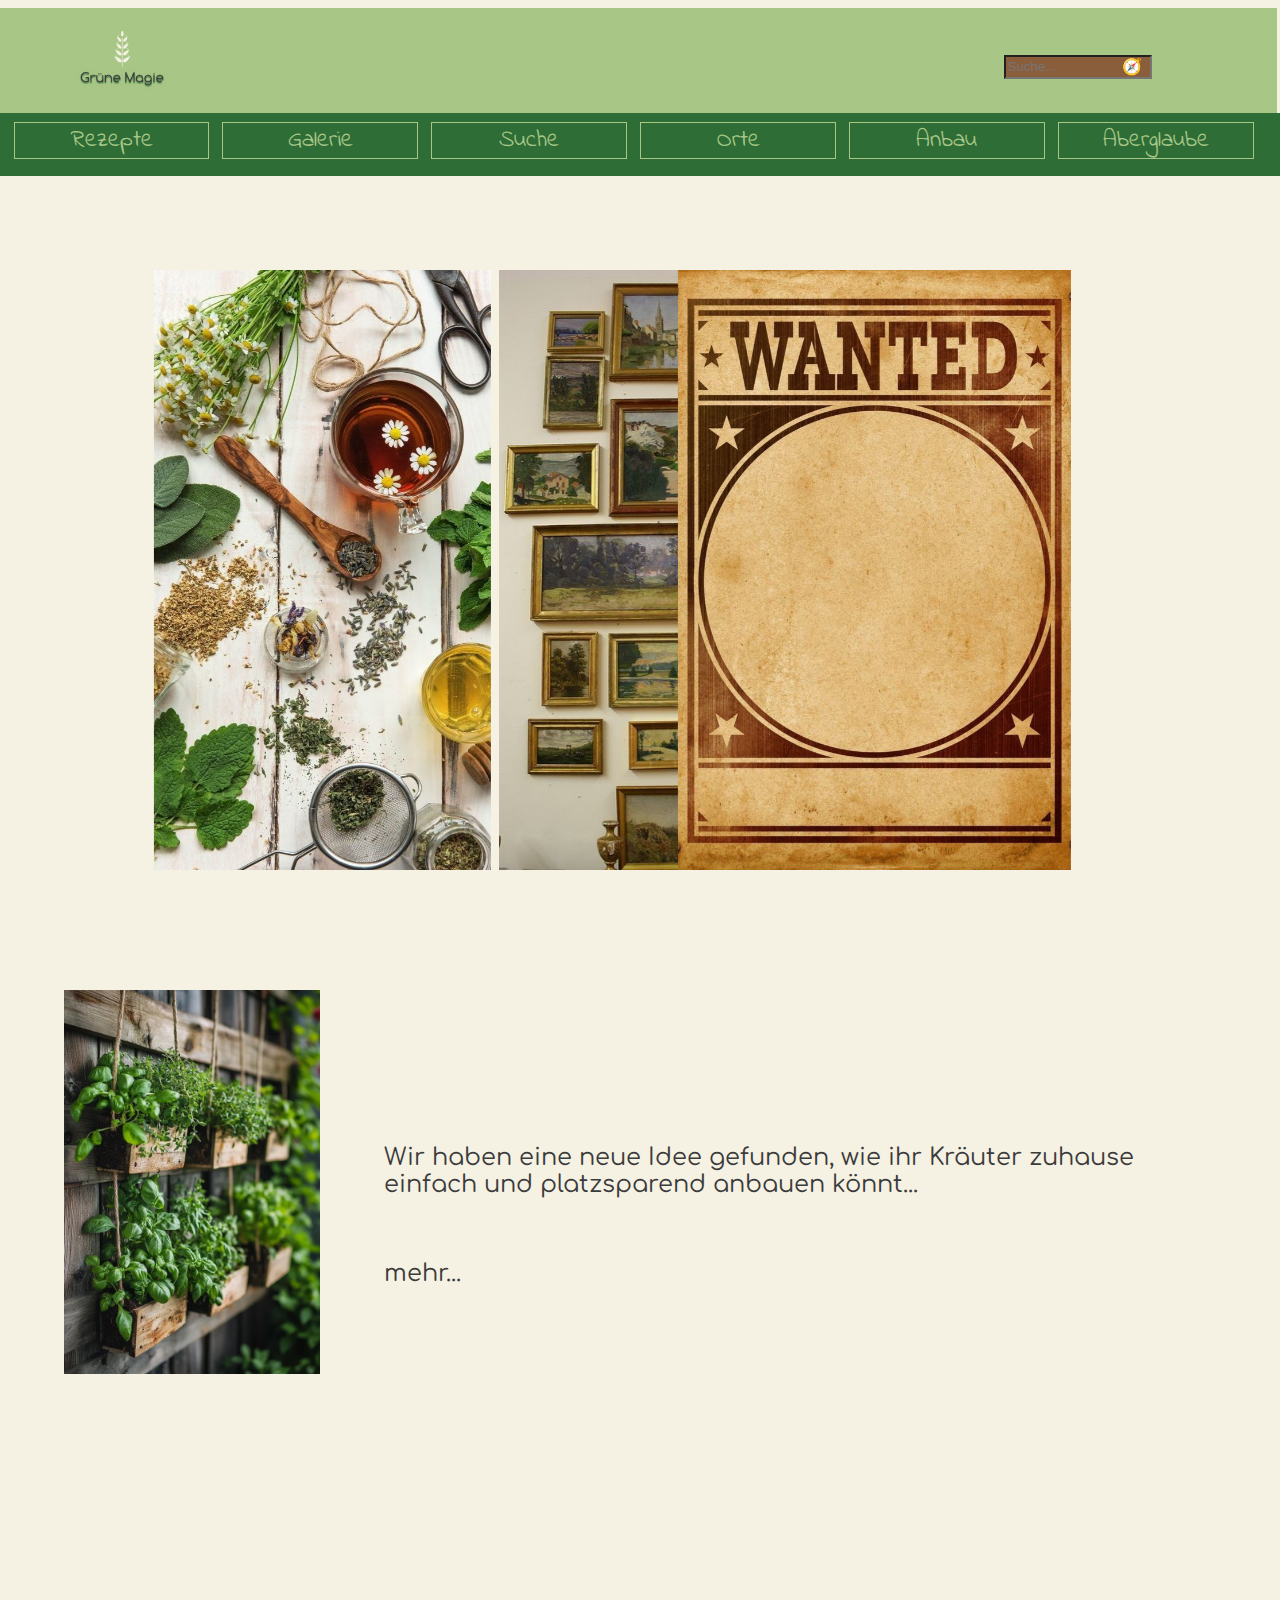
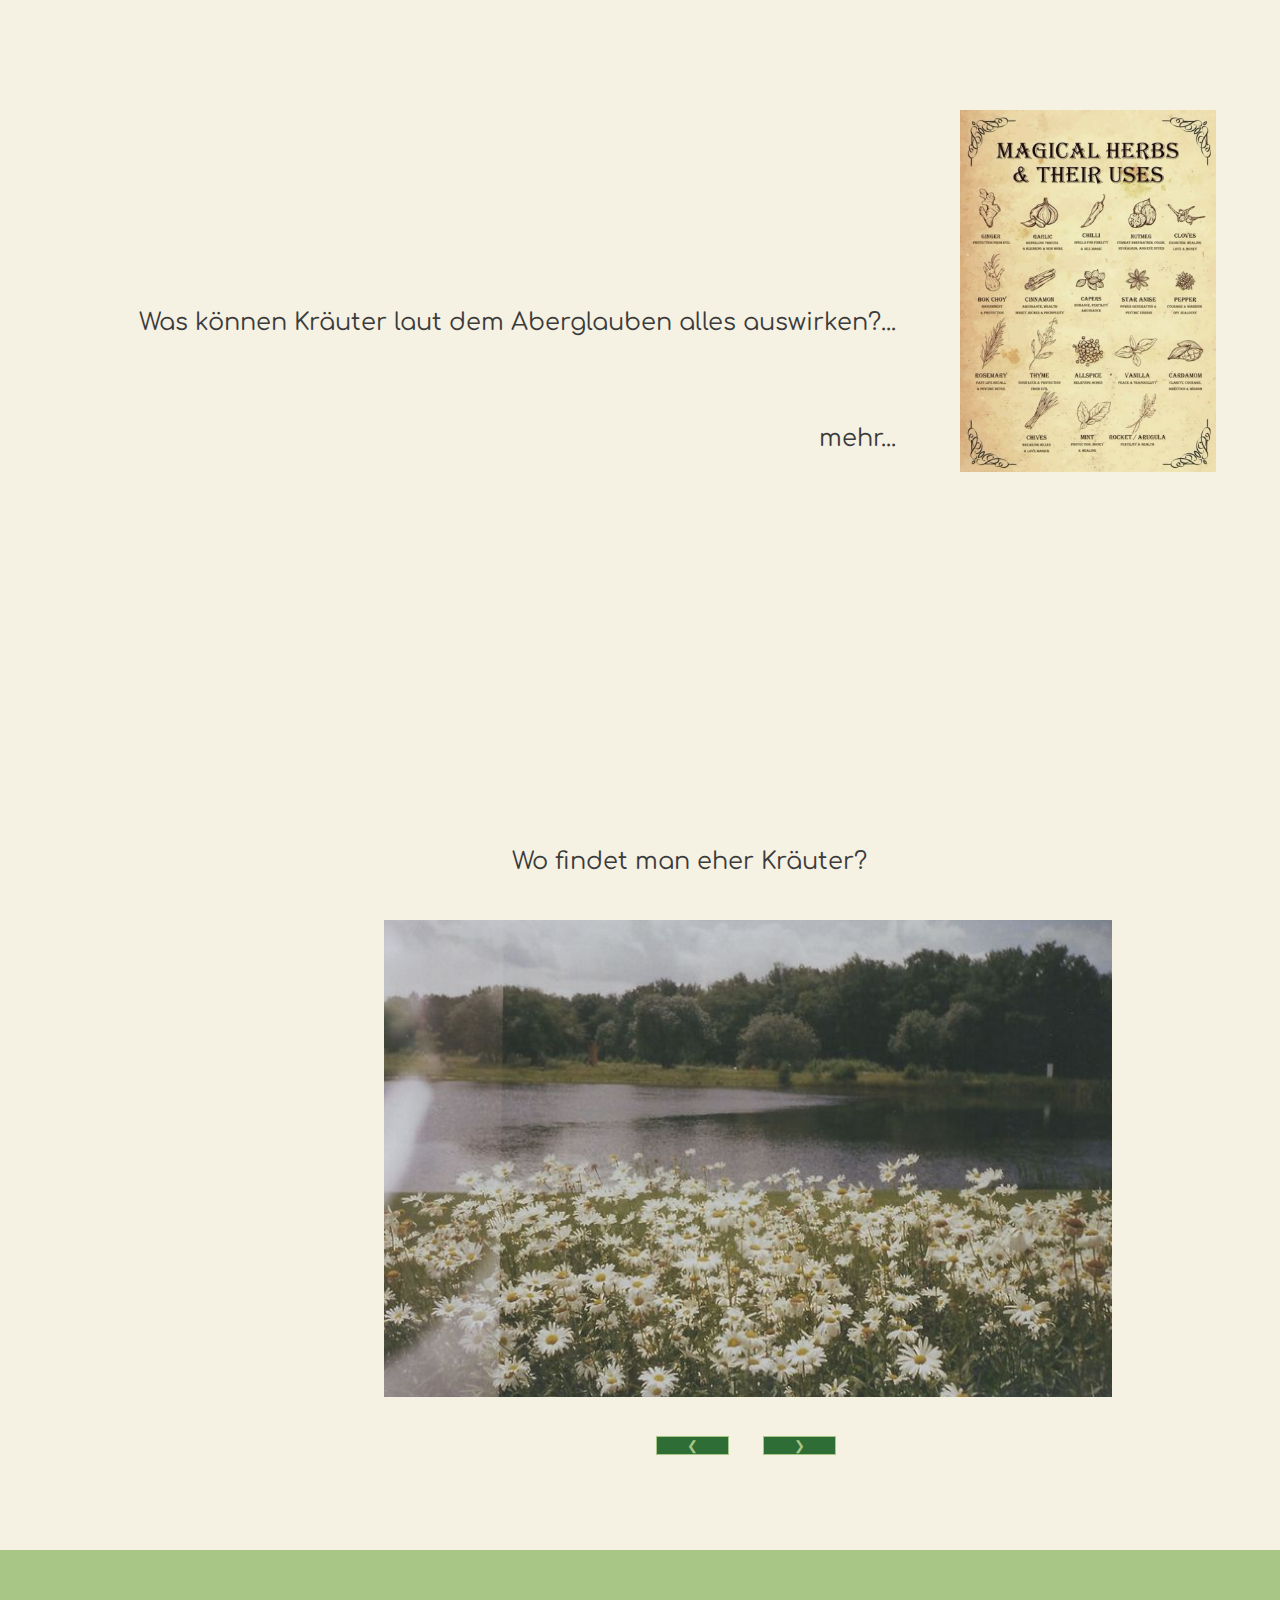
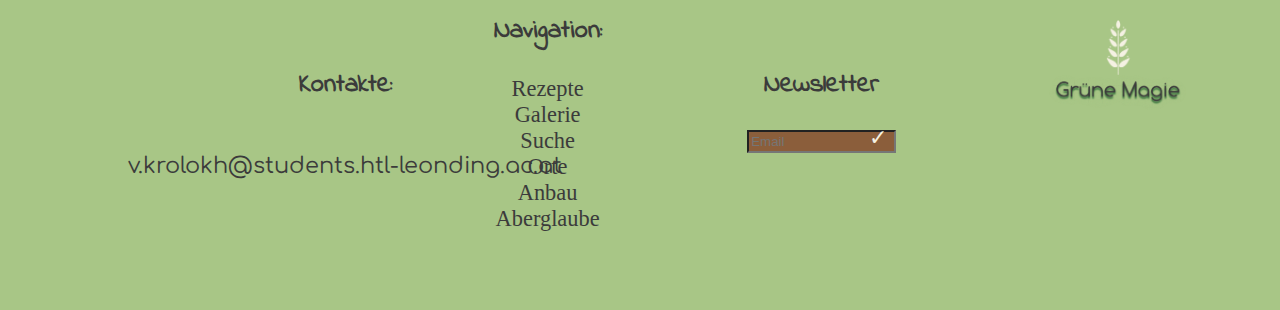
<file: project/index.html>
<!DOCTYPE html>
<html lang="en">
    <head>
        <meta charset="UTF-8">
        <meta name="viewport" content="width=device-width, initial-scale=1.0">
        <title>Grüne Magie</title>
        <link rel="stylesheet" href="style.css">
        <script src="script.js" defer></script>
    </head>
    <body>
        <!--Navigationsleiste, Suchleiste, Logo-->
        <div class="header">
            <a href="index.html"><img src="img/Logo.png" alt="Logo"></a>
            <div id="suchfeld-header">
                <input type="text" name="Suchfeld" id="suchfelder" placeholder="Suche...">
                <div id="clicki-suchie">🧭</div>
            </div>
        </div>
        <div class="nav-container">
            <div class="navigation">
                <a href="Rezepte.html" class="nav-buttons">Rezepte</a>
                <a href="Galerie.html" class="nav-buttons">Galerie</a>
                <a href="Suche.html" class="nav-buttons">Suche</a>
                <a href="Orte.html" class="nav-buttons">Orte</a>
                <a href="Anbau.html" class="nav-buttons">Anbau</a>
                <a href="Aberglaube.html" class="nav-buttons">Aberglaube</a>
            </div>
        </div>

        <!--Inhalt der Startseite-->
        <div>
            <a href="Rezepte.html">
                <div class="miniVorschau miniVorschauRezepte">
                    <div class="miniVorschau-inner">
                        <div class="miniVorschau-front">
                            <img src="img/Rezepte.jpeg" alt="Rezepte" id="RezepteImg">
                        </div>
                        <div class="miniVorschau-back">
                            <p id="RezepteHover">Rezepte →</p>
                        </div>
                    </div>
                </div>
            </a>
            <a href="Galerie.html">
                <div class="miniVorschau miniVorschauGalerie">
                    <div class="miniVorschau-inner">
                        <div class="miniVorschau-front">
                            <img src="img/Galerie.jpeg" alt="Galerie" id="GalerieImg">
                        </div>
                        <div class="miniVorschau-back">
                            <p id="GalerieHover">Galerie →</p>
                        </div>
                    </div>
                </div>
            </a>
            <a href="Suche.html">
                <div class="miniVorschau miniVorschauSuche">
                    <div class="miniVorschau-inner">
                        <div class="miniVorschau-front">
                            <img src="img/Suchen.jpeg" alt="Suche" id="SuchenImg">
                        </div>
                        <div class="miniVorschau-back">
                            <p id="SuchenHover">Suche →</p>
                        </div>
                    </div>
                </div>
            </a>
        </div>


        <div id="AnbauStartseite">
            <img src="img/AnbauIdee.jpeg" alt="Anbau">
            <p>Wir haben eine neue Idee gefunden, wie ihr Kräuter zuhause einfach und platzsparend anbauen könnt...</p>
            <a href="Anbau.html">mehr...</a>
        </div>
        
        <div id="AberglaubeStartseite">
            <img src="img/witchy.jpeg" alt="Aberglaube">
            <p>Was können Kräuter laut dem Aberglauben alles auswirken?...</p>
            <a href="Aberglaube.html">mehr...</a>
        </div>

        <a href="Orte.html" id="OrteStartseite">Wo findet man eher Kräuter?</a>

        <div id="slideshow">
            <div class="slide-content slide-display-container">
                <img class="mySlides" src="img/Slideshow1.jpeg" style="width:99%">
                <img class="mySlides" src="img/Slideshow2.jpg" style="width:115%">
                <img class="mySlides" src="img/Slideshow3.jpg" style="width:98%">
                <img class="mySlides" src="img/Slideshow4.jpg" style="width:110%">

                <div id="buttons-slide">
                    <button class="slide-button slide-black slide-display-left" onclick="plusDivs(-1)">&#10094;</button>
                    <button class="slide-button slide-black slide-display-right" onclick="plusDivs(1)">&#10095;</button>
                </div>
            </div>
        </div>
        

        <!--Kontaktdaten, Navigation, Newsletter-->
        <div class="footer">
            <a href="index.html"><img src="img/Logo.png" alt="Logo"></a>
            <div id="kontakte">
                <h3>Kontakte:</h3>
                <p>v.krolokh@students.htl-leonding.ac.at</p>
            </div>
            <div id="nav-footer">
                <h3>Navigation:</h3>
                <a href="Rezepte.html" class="footer-buttons">Rezepte</a>
                <a href="Galerie.html" class="footer-buttons">Galerie</a>
                <a href="Suche.html" class="footer-buttons">Suche</a>
                <a href="Orte.html" class="footer-buttons">Orte</a>
                <a href="Anbau.html" class="footer-buttons">Anbau</a>
                <a href="Aberglaube.html" class="footer-buttons">Aberglaube</a>
            </div>
            <div id="newsletter-footer">
                <h3>Newsletter</h3>
                <input type="text" name="Email" id="newsletter" placeholder="Email">
                <div id="clicki-newie">✓</div>
            </div>
        </div>
    </body>
</html>
</file>
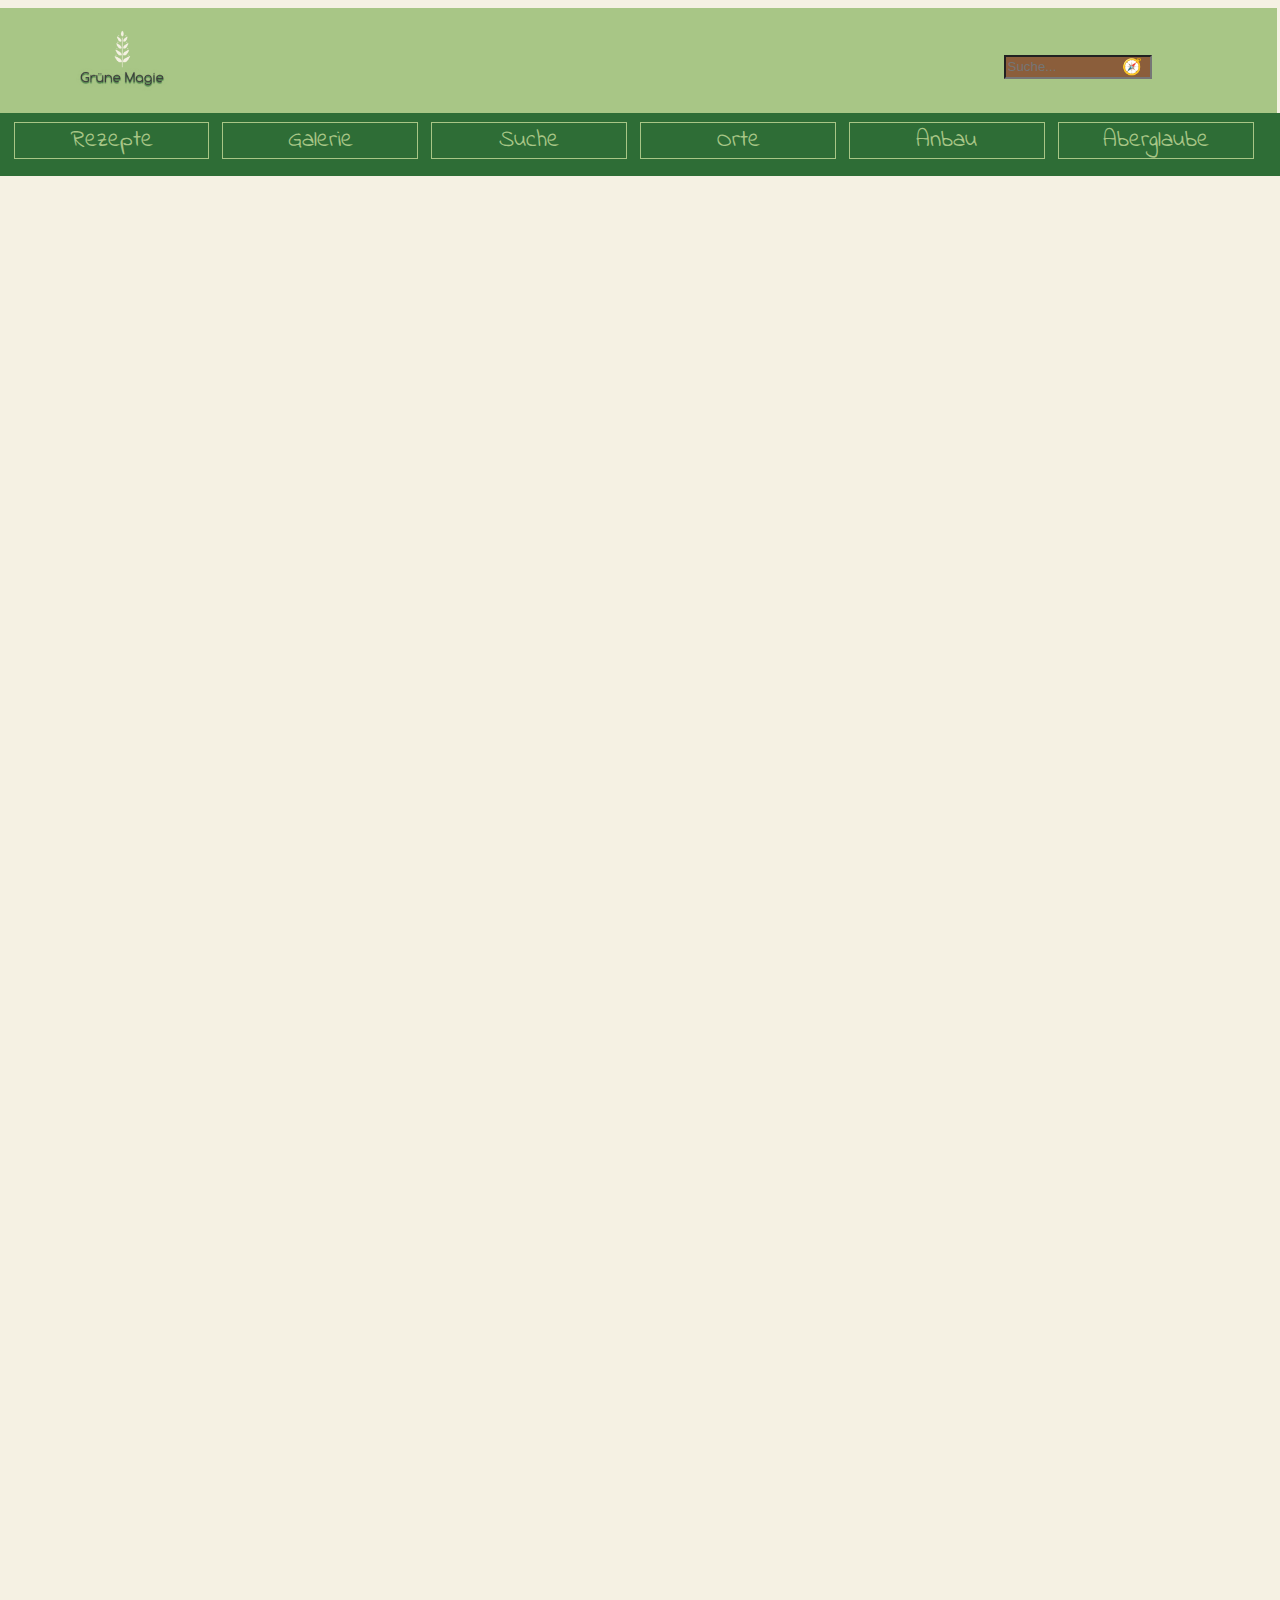
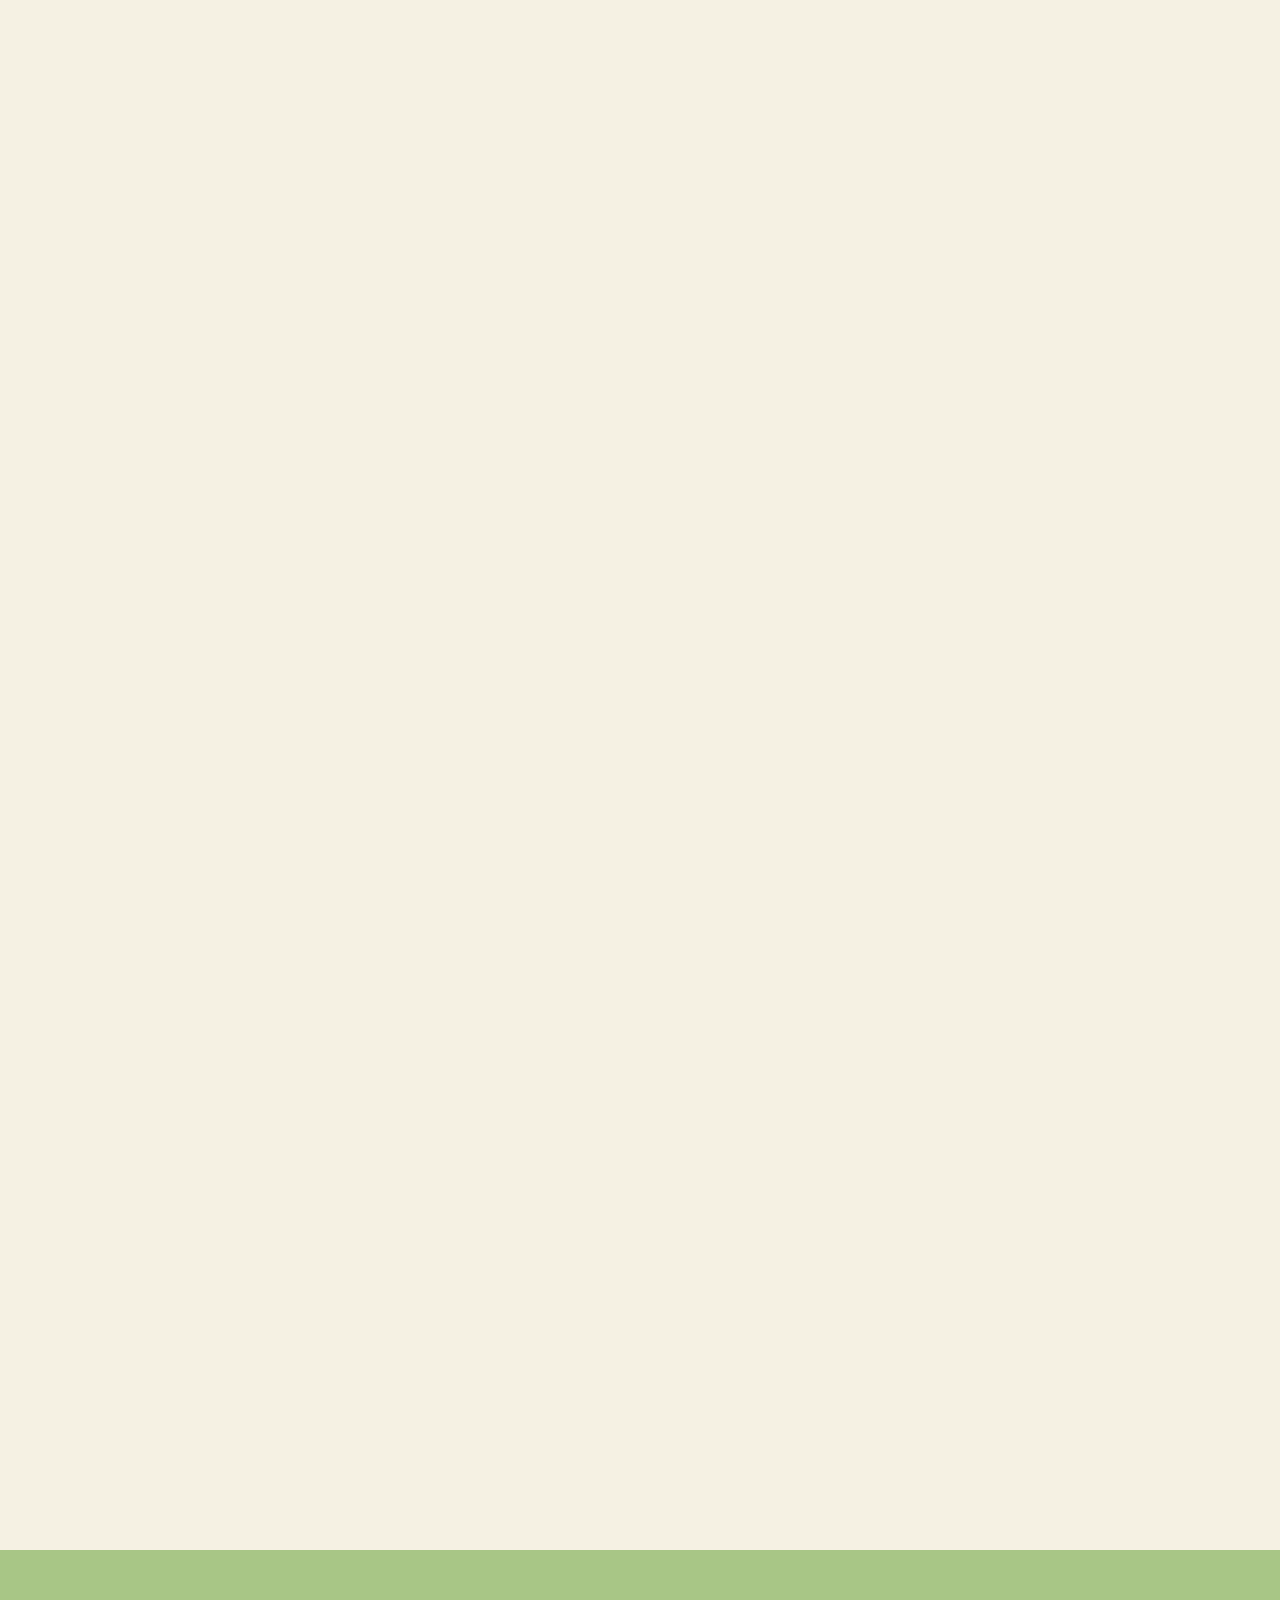
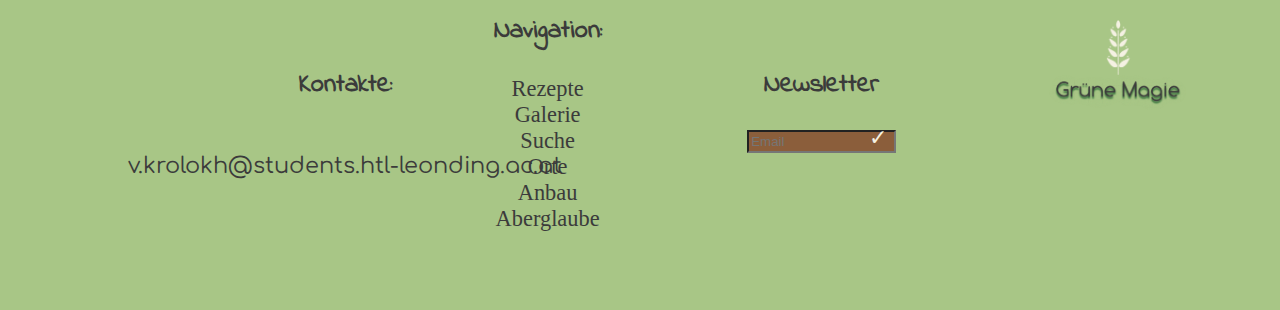
<file: project/Aberglaube.html>
<!DOCTYPE html>
<html lang="en">
    <head>
        <meta charset="UTF-8">
        <meta name="viewport" content="width=device-width, initial-scale=1.0">
        <title>Grüne Magie</title>
        <link rel="stylesheet" href="style.css">
        <script src="script.js" defer></script>
    </head>
    <body>
        <!--Navigationsleiste, Suchleiste, Logo-->
        <div class="header">
            <a href="index.html"><img src="img/Logo.png" alt="Logo"></a>
            <div id="suchfeld-header">
                <input type="text" name="Suchfeld" id="suchfelder" placeholder="Suche...">
                <div id="clicki-suchie">🧭</div>
            </div>
        </div>
        <div class="nav-container">
            <div class="navigation">
                <a href="Rezepte.html" class="nav-buttons">Rezepte</a>
                <a href="Galerie.html" class="nav-buttons">Galerie</a>
                <a href="Suche.html" class="nav-buttons">Suche</a>
                <a href="Orte.html" class="nav-buttons">Orte</a>
                <a href="Anbau.html" class="nav-buttons">Anbau</a>
                <a href="Aberglaube.html" class="nav-buttons">Aberglaube</a>
            </div>
        </div>

        <!--Kontaktdaten, Navigation, Newsletter-->
        <div class="footer">
            <a href="index.html"><img src="img/Logo.png" alt="Logo"></a>
            <div id="kontakte">
                <h3>Kontakte:</h3>
                <p>v.krolokh@students.htl-leonding.ac.at</p>
            </div>
            <div id="nav-footer">
                <h3>Navigation:</h3>
                <a href="Rezepte.html" class="footer-buttons">Rezepte</a>
                <a href="Galerie.html" class="footer-buttons">Galerie</a>
                <a href="Suche.html" class="footer-buttons">Suche</a>
                <a href="Orte.html" class="footer-buttons">Orte</a>
                <a href="Anbau.html" class="footer-buttons">Anbau</a>
                <a href="Aberglaube.html" class="footer-buttons">Aberglaube</a>
            </div>
            <div id="newsletter-footer">
                <h3>Newsletter</h3>
                <input type="text" name="Email" id="newsletter" placeholder="Email">
                <div id="clicki-newie">✓</div>
            </div>
        </div>
    </body>
</html>
</file>
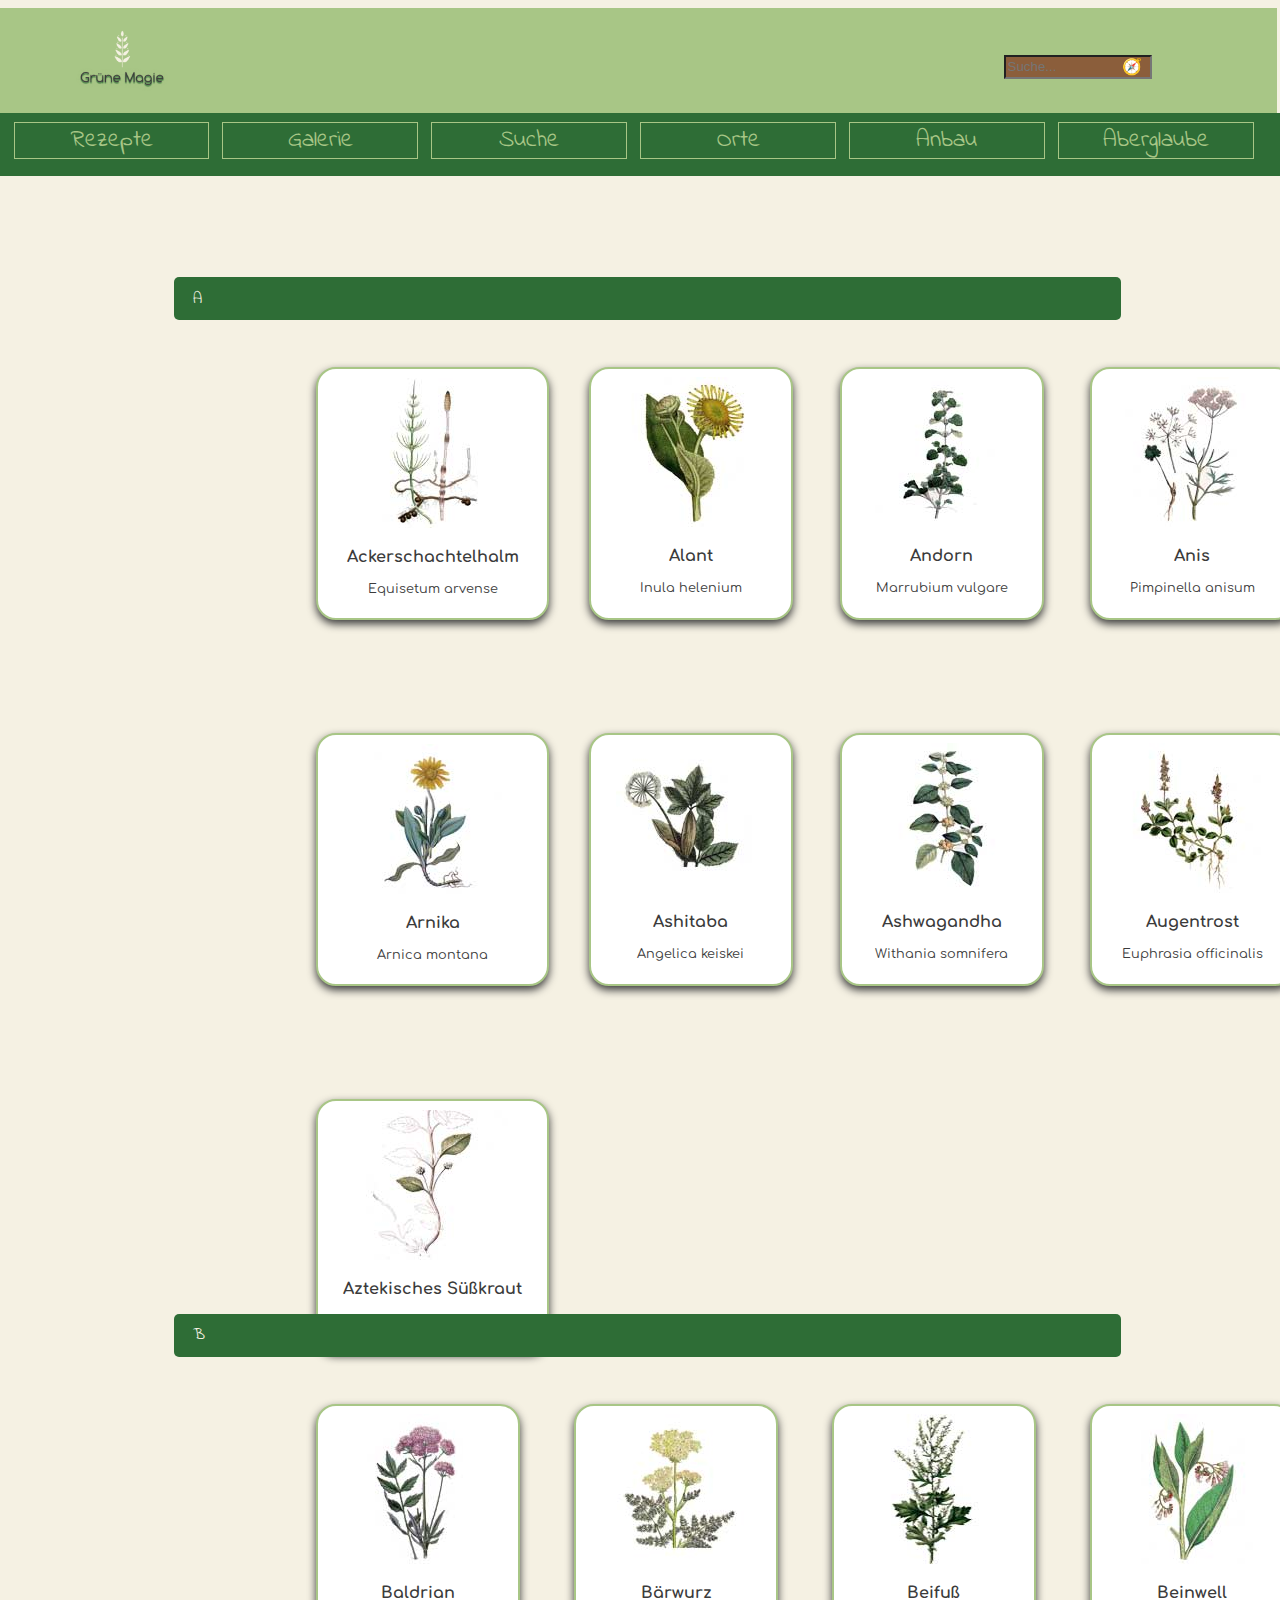
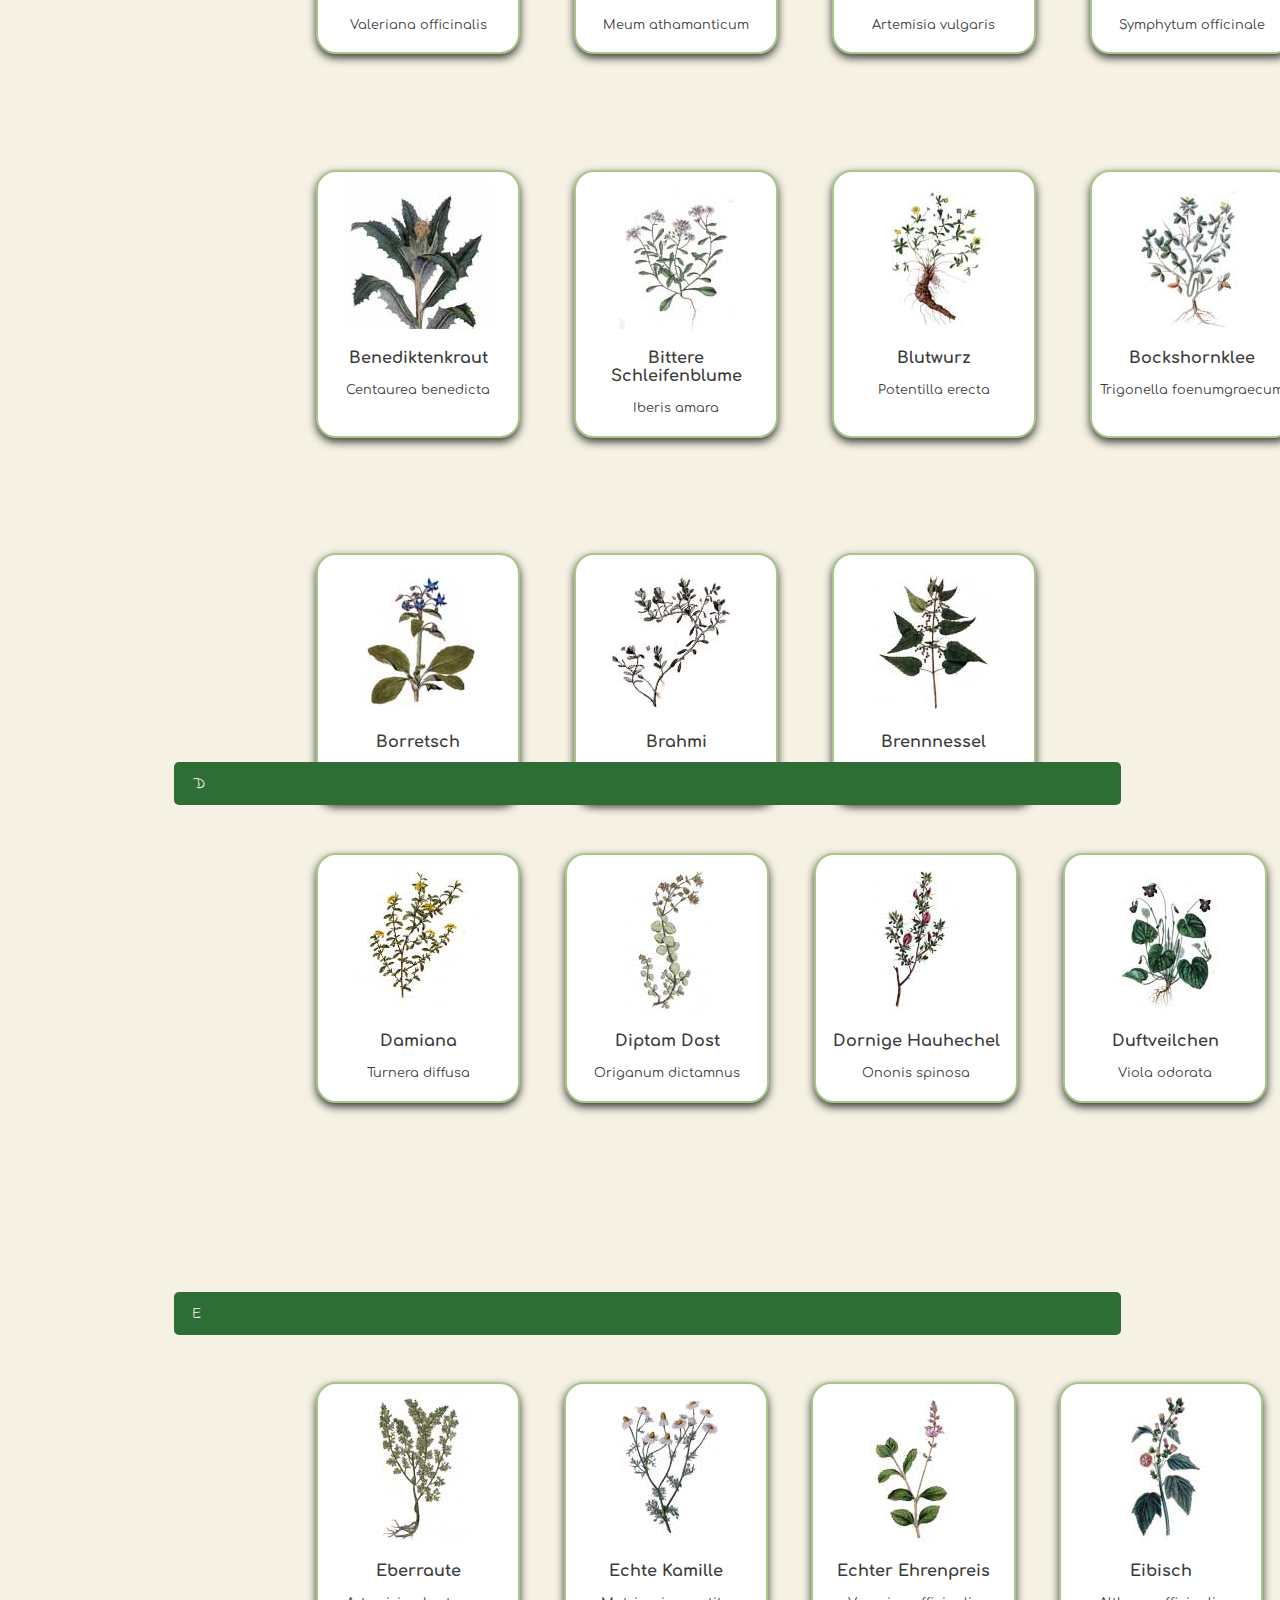
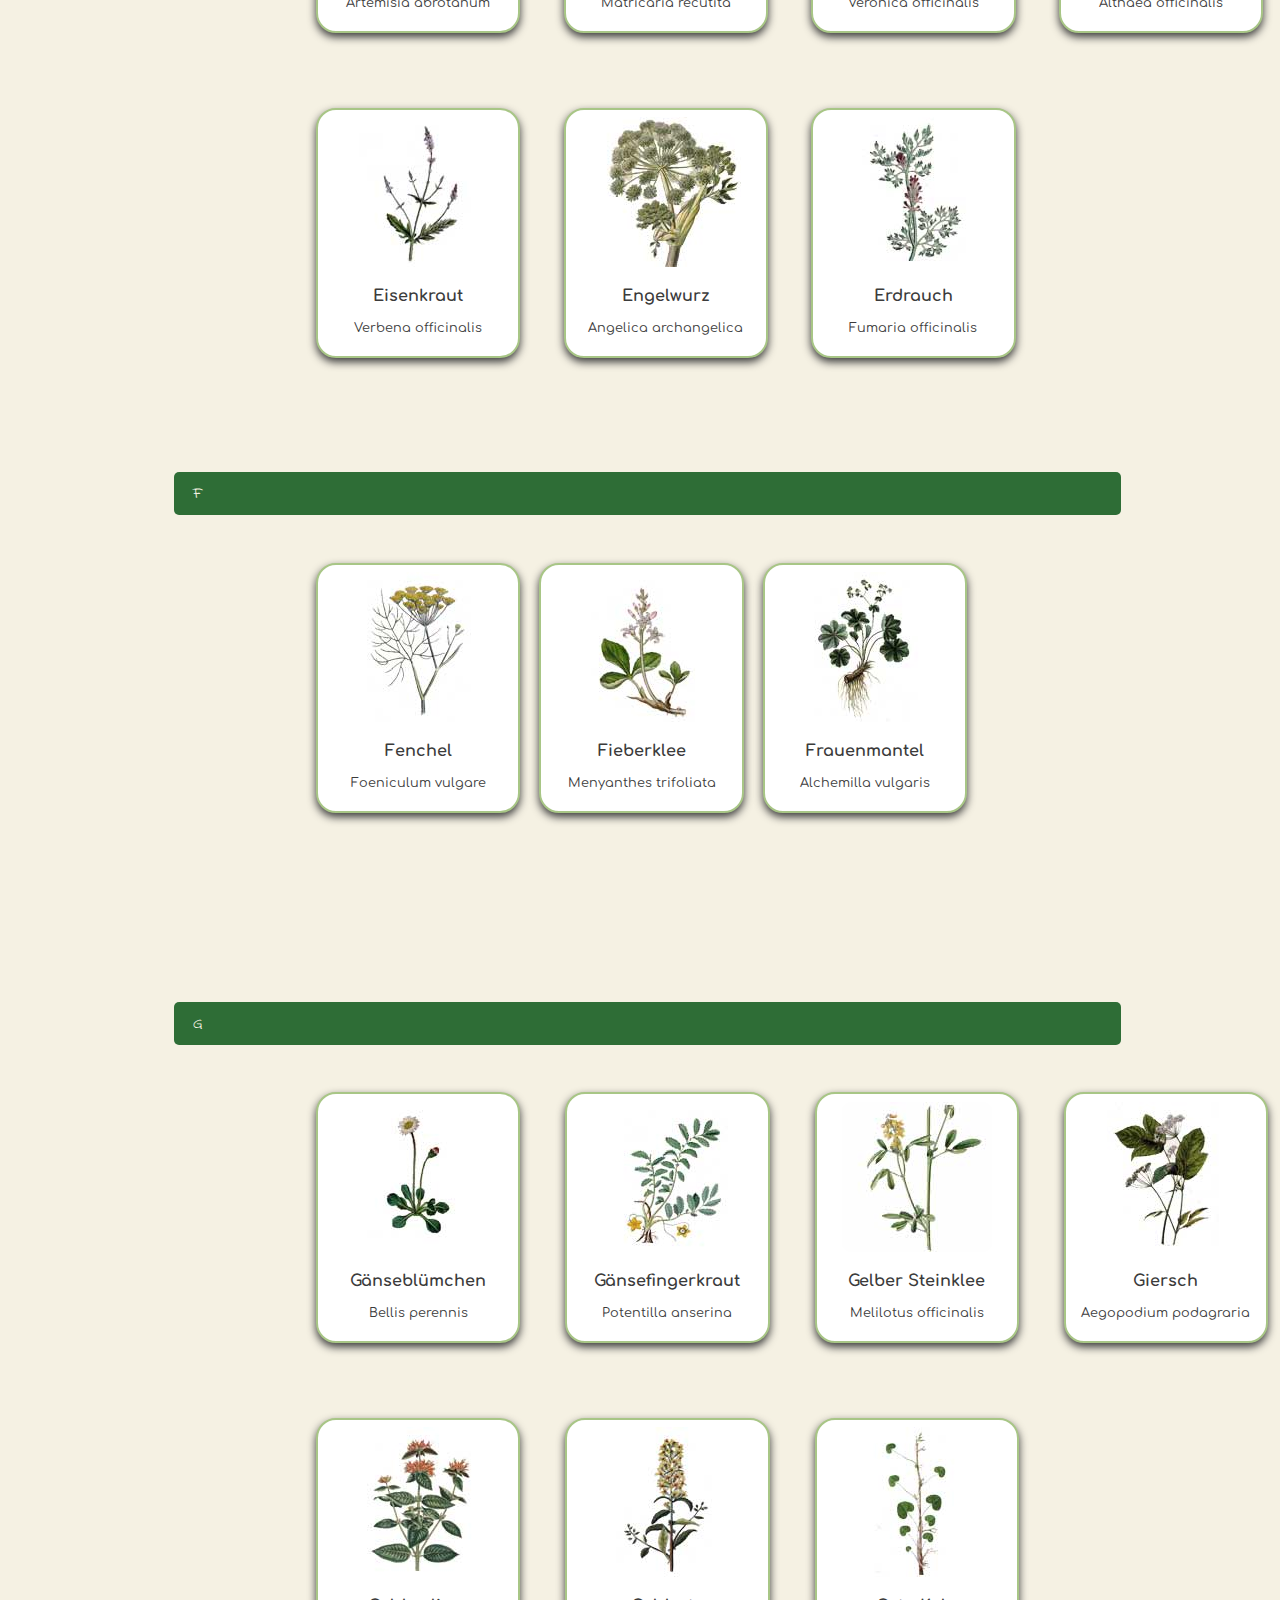
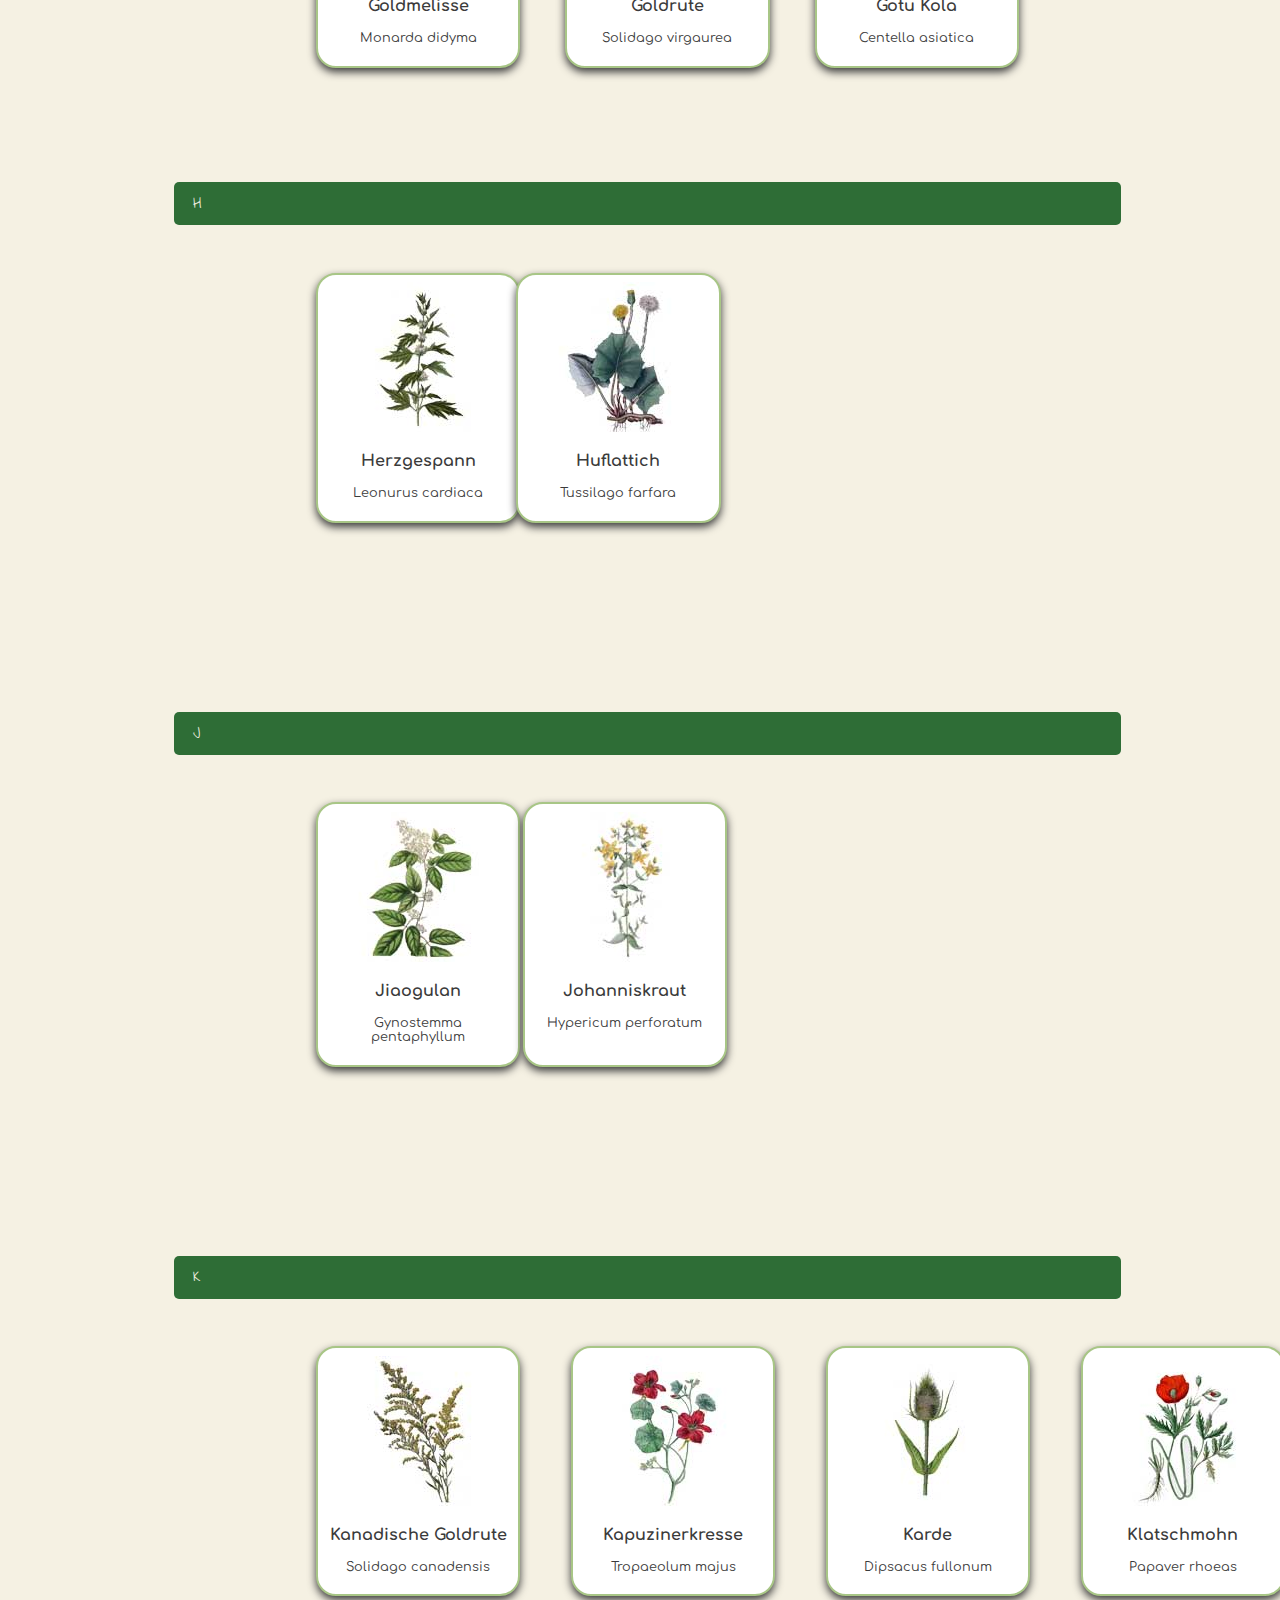
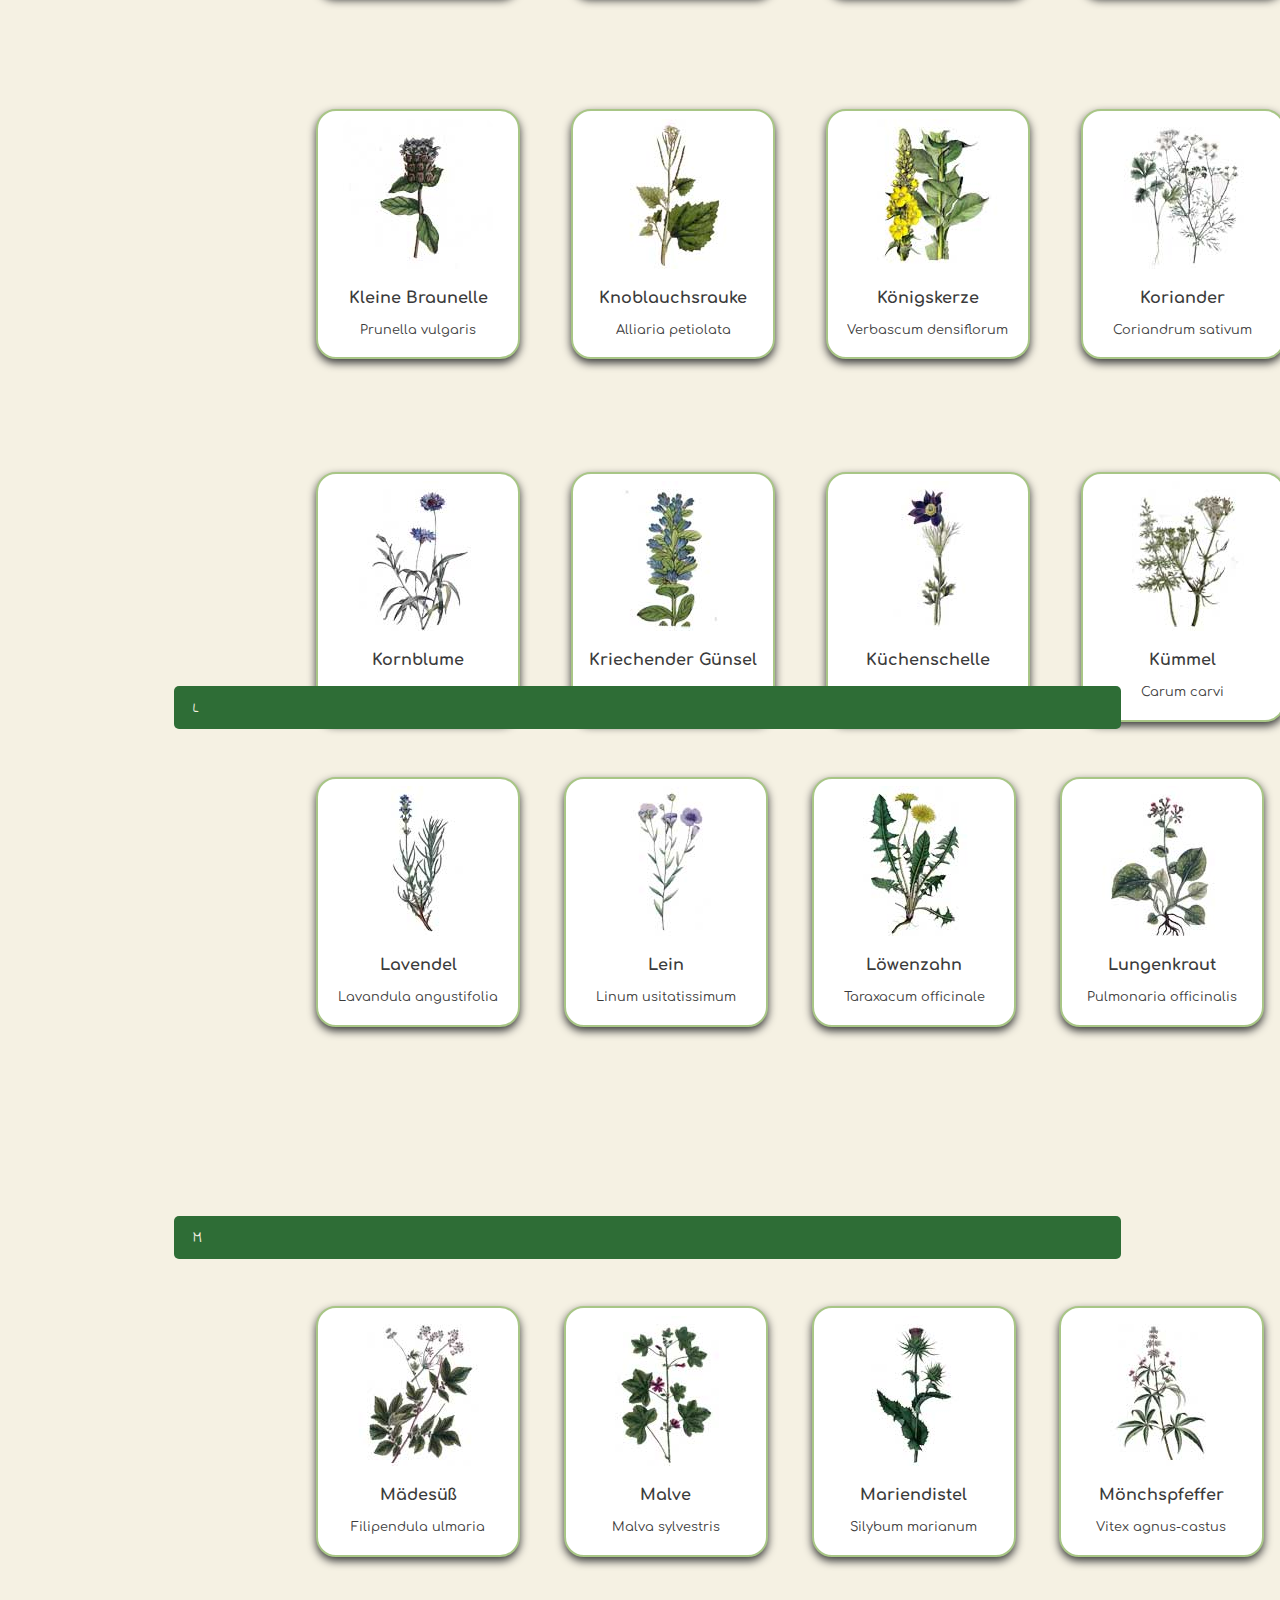
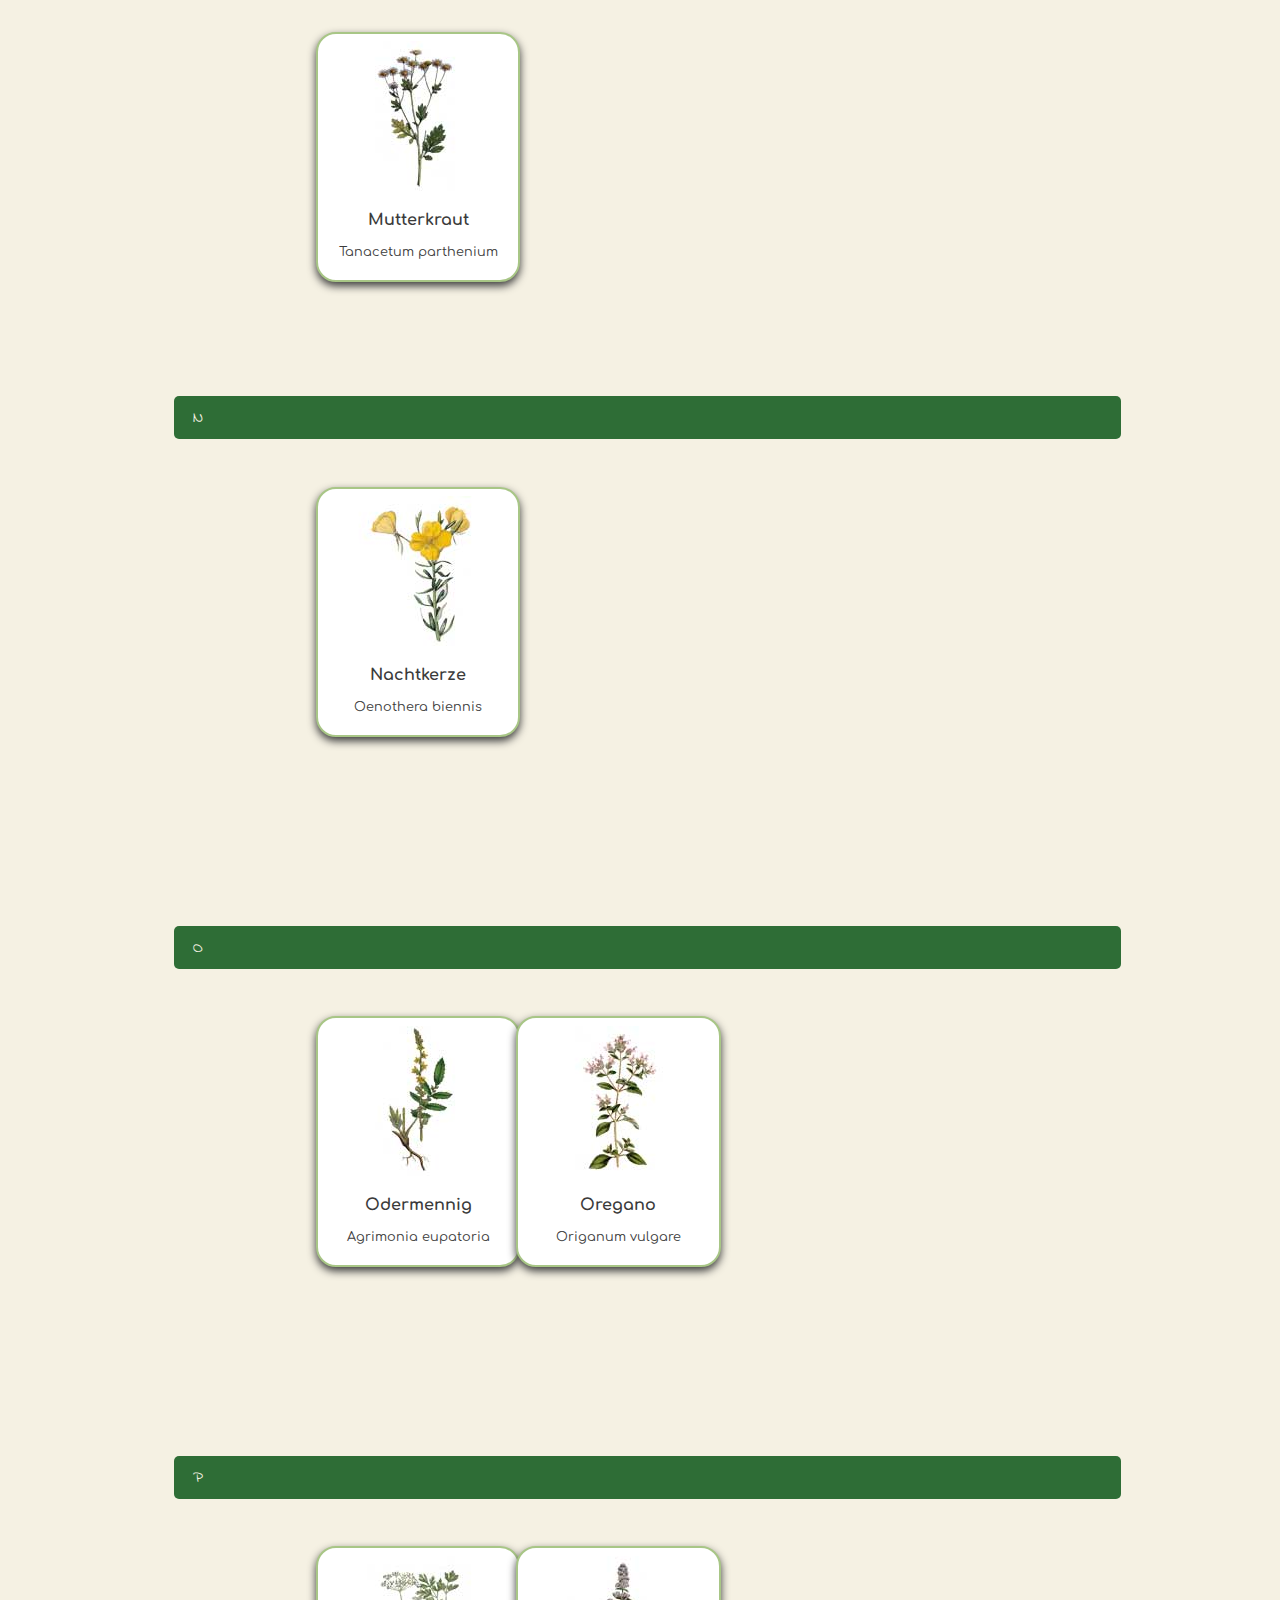
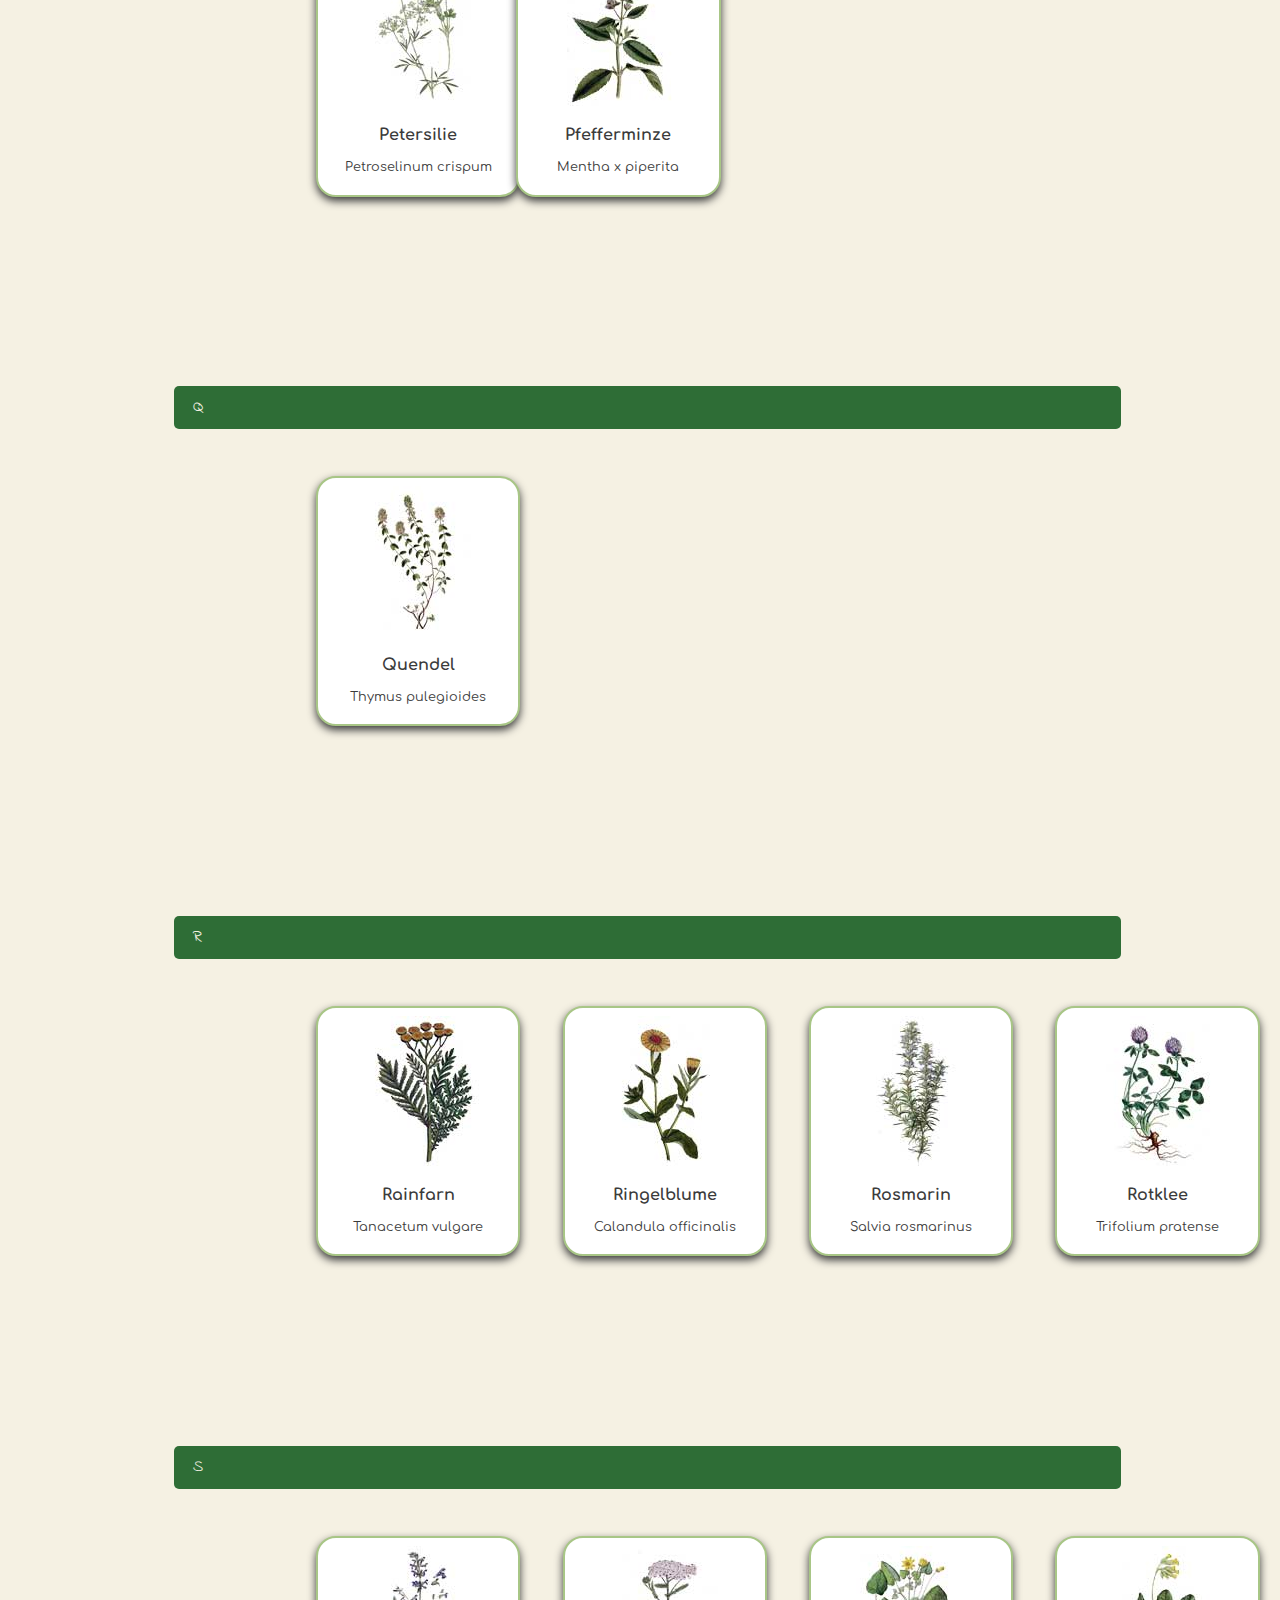
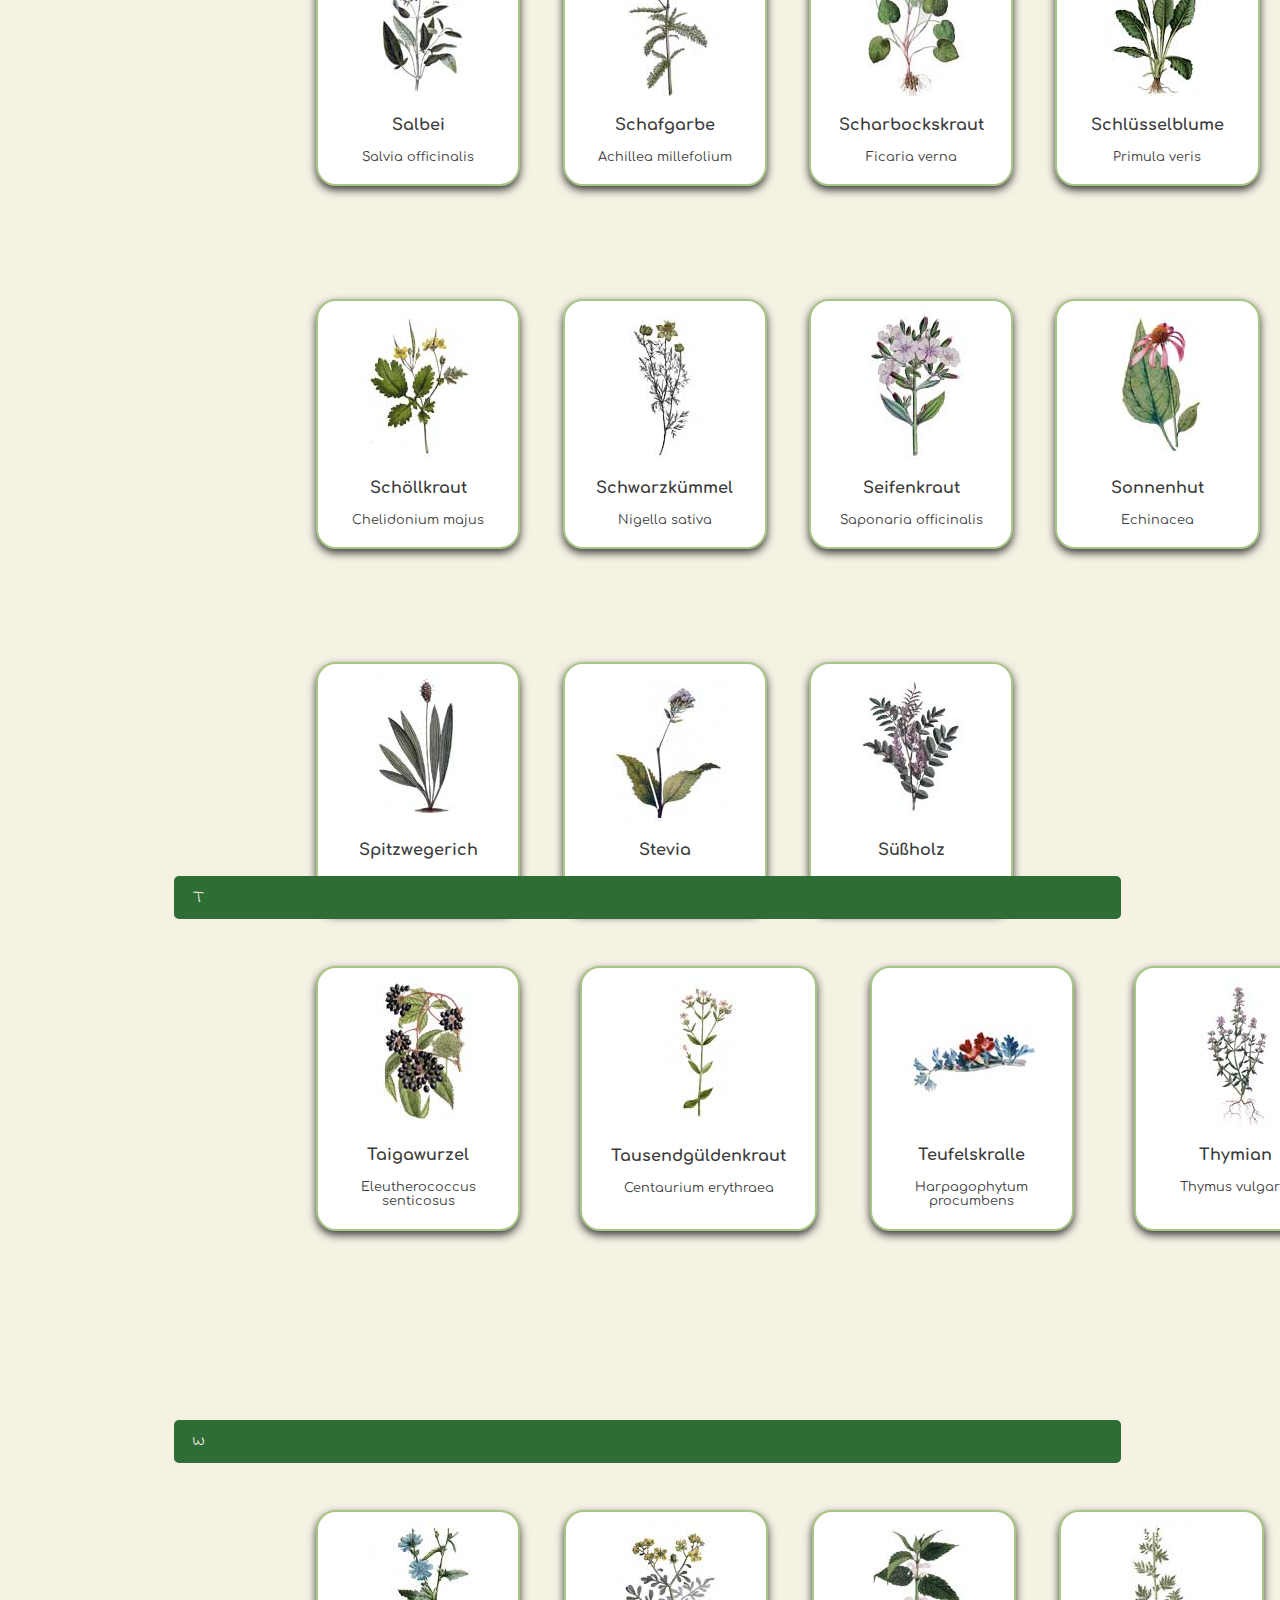
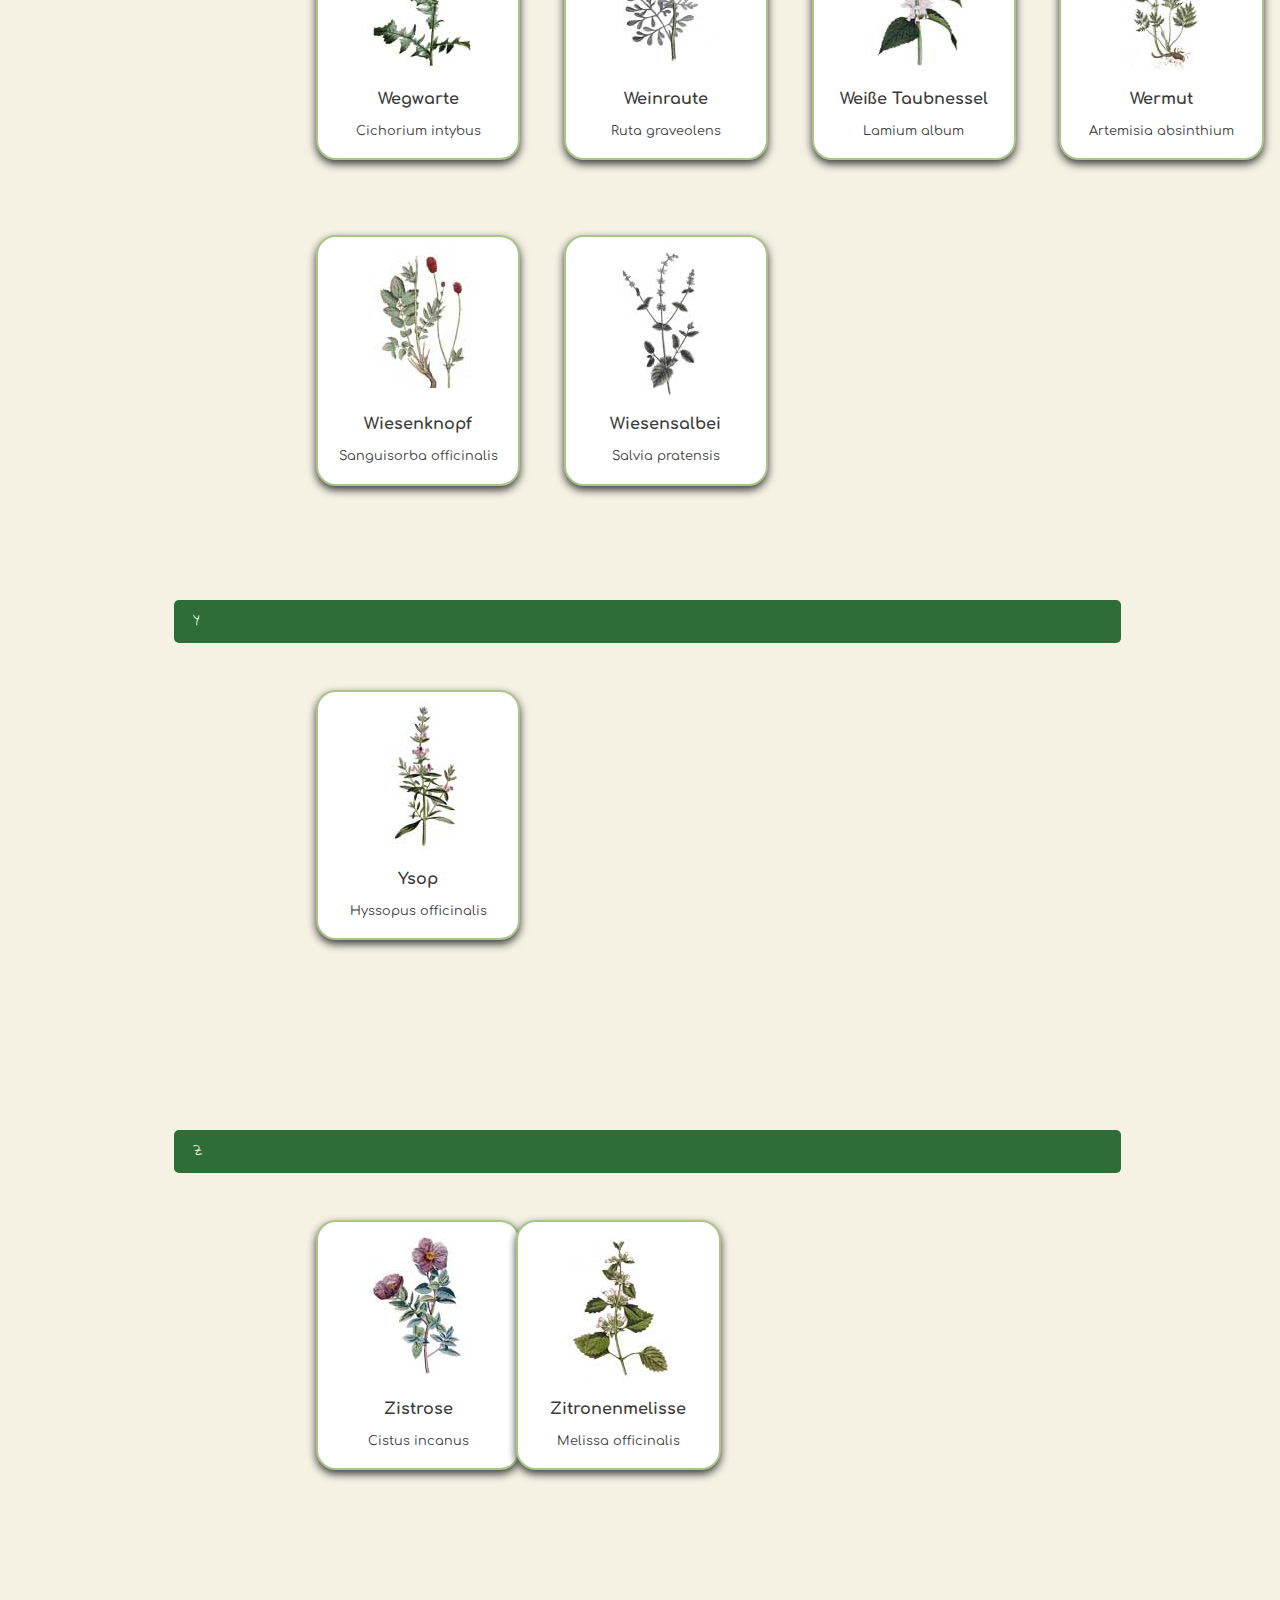
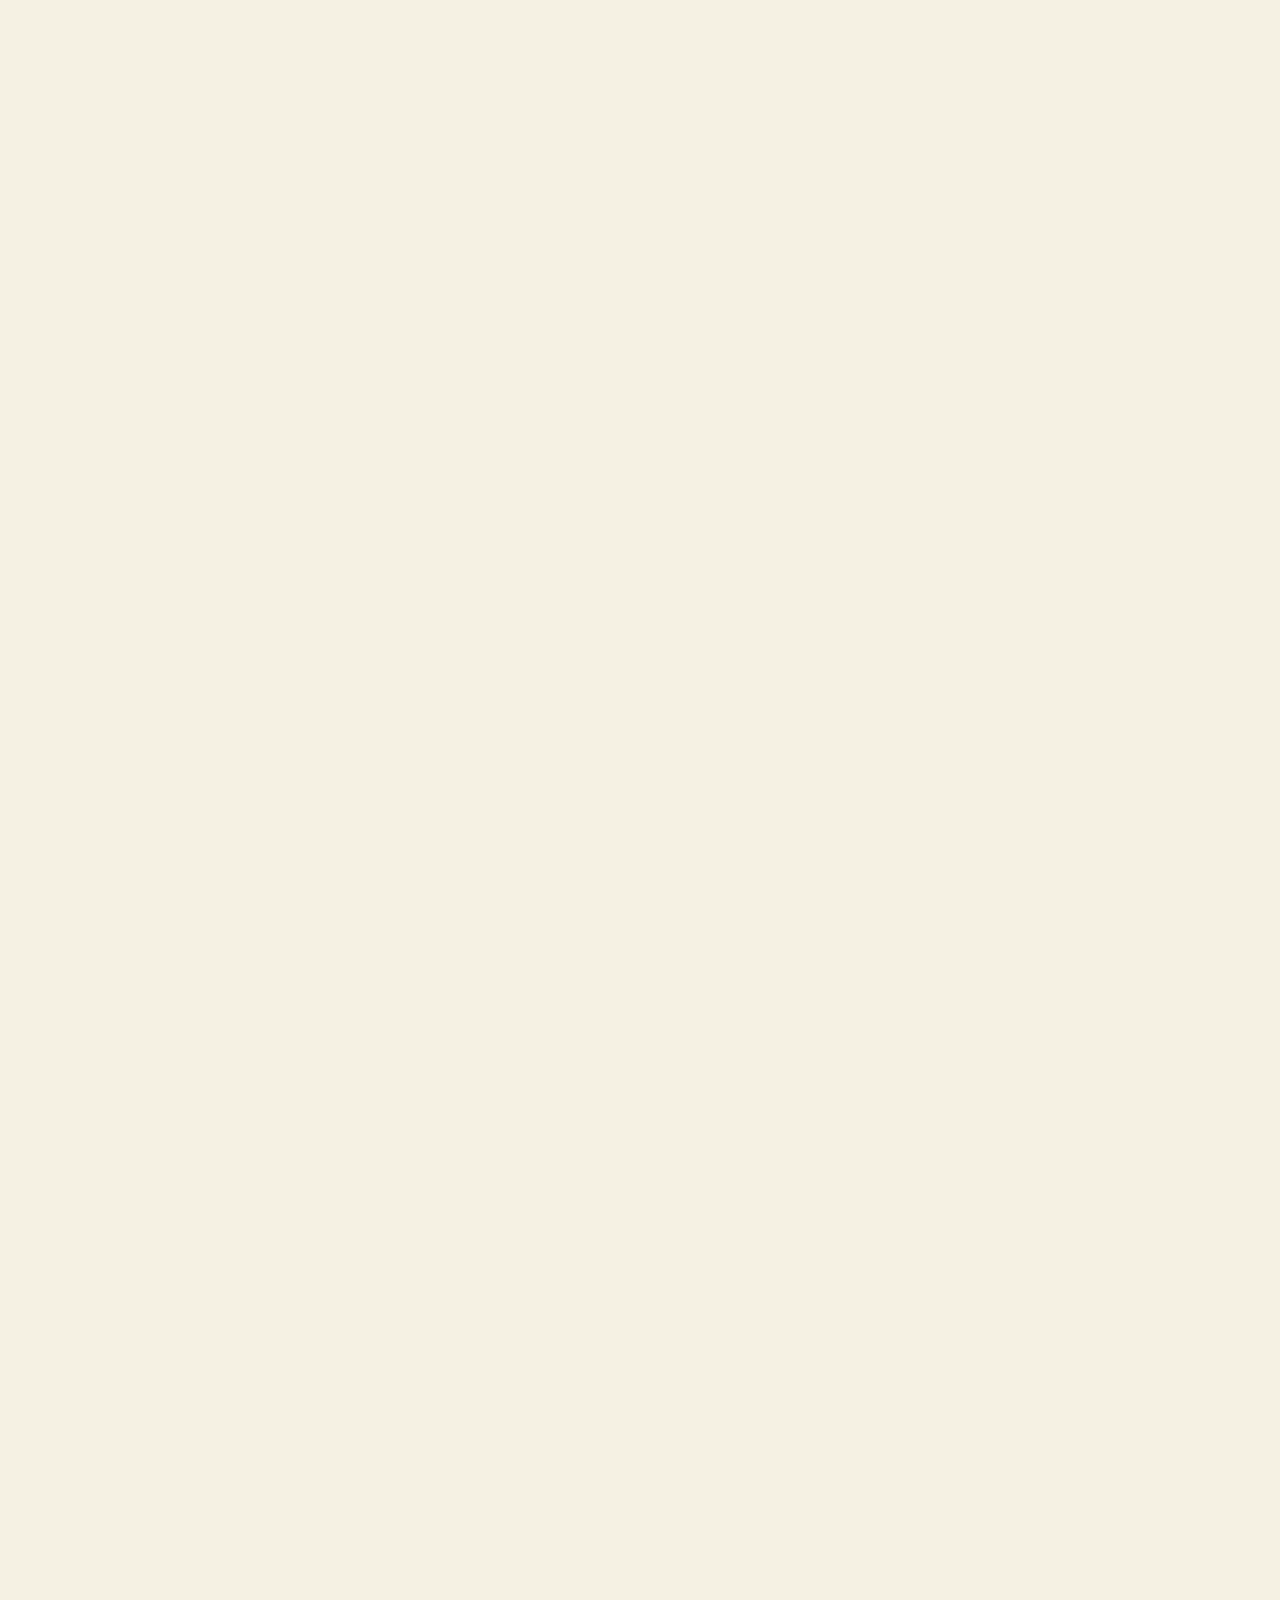
<file: project/Galerie.html>
<!DOCTYPE html>
<html lang="en">
    <head>
        <meta charset="UTF-8">
        <meta name="viewport" content="width=device-width, initial-scale=1.0">
        <title>Grüne Magie</title>
        <link rel="stylesheet" href="style.css">
        <script src="galerie.js" defer></script>
    </head>
    <body>
        <!--Navigationsleiste, Suchleiste, Logo-->
        <div class="header">
            <a href="index.html"><img src="img/Logo.png" alt="Logo"></a>
            <div id="suchfeld-header">
                <input type="text" name="Suchfeld" id="suchfelder" placeholder="Suche...">
                <div id="clicki-suchie">🧭</div>
            </div>
        </div>
        <div class="nav-container">
            <div class="navigation">
                <a href="Rezepte.html" class="nav-buttons">Rezepte</a>
                <a href="Galerie.html" class="nav-buttons">Galerie</a>
                <a href="Suche.html" class="nav-buttons">Suche</a>
                <a href="Orte.html" class="nav-buttons">Orte</a>
                <a href="Anbau.html" class="nav-buttons">Anbau</a>
                <a href="Aberglaube.html" class="nav-buttons">Aberglaube</a>
            </div>
        </div>

        <!--Inhalt-->
        <div id="outputHerbs"></div>

        <!--Kontaktdaten, Navigation, Newsletter-->
        <div class="footer" id="galerieFooter">
            <a href="index.html"><img src="img/Logo.png" alt="Logo"></a>
            <div id="kontakte">
                <h3>Kontakte:</h3>
                <p>v.krolokh@students.htl-leonding.ac.at</p>
            </div>
            <div id="nav-footer">
                <h3>Navigation:</h3>
                <a href="Rezepte.html" class="footer-buttons">Rezepte</a>
                <a href="Galerie.html" class="footer-buttons">Galerie</a>
                <a href="Suche.html" class="footer-buttons">Suche</a>
                <a href="Orte.html" class="footer-buttons">Orte</a>
                <a href="Anbau.html" class="footer-buttons">Anbau</a>
                <a href="Aberglaube.html" class="footer-buttons">Aberglaube</a>
            </div>
            <div id="newsletter-footer">
                <h3>Newsletter</h3>
                <input type="text" name="Email" id="newsletter" placeholder="Email">
                <div id="clicki-newie">✓</div>
            </div>
        </div>
    </body>
</html>
</file>
<file: project/style.css>
@font-face {
    font-family: indieFlower;
    src: url(fonts/Indie_Flower/IndieFlower-Regular.ttf);
}
@font-face {
    font-family: comfortaa;
    src: url(fonts/Comfortaa/Comfortaa-VariableFont_wght.ttf);
}

:root {
    --background-color: #F5F1E3;
    --first-primaer: #A8C686;
    --second-primaer: #2E6D36;
    --akzentfarbe: #8B5E3B;
    --font-color: #3B3B3B;
    --headline-font: indieFlower;
    --text-font: comfortaa;
}

html, body {
    background-color: var(--background-color);
}

/*Header*/
.header{
    background-color: var(--first-primaer);
    width: 101.4%;
    height: 30%;
    position: relative;
    bottom: 1%;
    left: -1%;
}
.header img {
    width: 10%;
    position: relative;
    left: 5%;

}
#suchfeld-header {
    position: absolute;
    right: 10%;
    top: 45%;
}
#suchfeld-header input {
    background-color: var(--akzentfarbe);
    color: var(--background-color);
    padding: 1%;
    width: 11vw;
    height: 1.3vw;
}
#clicki-suchie {
    position: absolute;
    right: 5%;
    top: 10%;
}


h1, h2, h3 {
    font-family: var(--headline-font);
}
p {
    font-family: var(--text-font);
}

/*Navigation*/
.nav-container {
    width: 101%;
    height: 7%;
    background-color: var(--second-primaer);
    position: absolute;
    left: -1%;
}
.navigation {
    font-family: var(--headline-font);
    display: flex;
    text-align: center;
    justify-content: center;
    gap: 1%;
}
.nav-buttons {
    border: var(--first-primaer) 1px solid;
    text-decoration: none;
    color: var(--first-primaer);
    width: 15%;
    margin-top: 0.7%;
    font-size: 1.5rem;
}
.nav-buttons:hover {
    background-color: var(--first-primaer);
    color: var(--second-primaer);
}
.nav-buttons:active {
    background-color: var(--first-primaer);
    color: var(--second-primaer);
}
.nav-buttons:focus {
    background-color: var(--first-primaer);
    color: var(--second-primaer);
}

/*Footer*/
.footer {
    background-color: var(--first-primaer);
    width: 100%;
    height: 40%;
    position: absolute;
    top: 350%;
    left: 0%;
    
}
.footer img {
    width: 15%;
    position: relative;
    left: 80%;
    top: 10%;
}
#kontakte {
    display: flex;
    justify-content: center;
    text-align: center;
    flex-direction: column;
    color: var(--font-color);
    position: absolute;
    left: 10%;
    top: 25%;
    font-size: 1.4rem;
}
#nav-footer {
    display: flex;
    justify-content: center;
    text-align: center;
    flex-direction: column;
    color: var(--font-color);
    position: absolute;
    right: 53%;
    top: 10%;
    font-size: 1.4em;
}
.footer-buttons {
    text-decoration: none;
    color: var(--font-color);
}
.footer-buttons:hover {
    color: var(--akzentfarbe);
    text-decoration: underline;
}
#newsletter-footer {
    display: flex;
    justify-content: center;
    text-align: center;
    flex-direction: column;
    color: var(--font-color);
    position: absolute;
    right: 30%;
    top: 25%;
    font-size: 1.4rem;
}
#newsletter-footer input {
    background-color: var(--akzentfarbe);
    color: var(--background-color);
    width: 11vw;
    height: 1.3vw;
}
#clicki-newie {
    position: absolute;
    top: 74%;
    right: 6%;
    color: var(--background-color);
}


/*Startseite*/
.miniVorschau {
    background-color: transparent;
    width: 500px;
    height: 300px;
}
.miniVorschau img {
    height: 400%;
}
.miniVorschau-inner {
    position: relative;
    width: 100%;
    height: 100%;
    text-align: center;
    transition: transform 0.8s;
    transform-style: preserve-3d;
}
.miniVorschau:hover .miniVorschau-inner {
    transform: rotateY(180deg);
}
.miniVorschau-front, .miniVorschau-back {
    position: absolute;
    width: 50%;
    height: 50%;
    -webkit-backface-visibility: hidden;
    backface-visibility: hidden;
}
.miniVorschau-front {
    background-color: #bbb;
    color: black;
}
.miniVorschau-back {
    background-color: #f5f1e386;
    color: var(--font-color);
    transform: rotateY(180deg);
    width: 100%;
    height: 200%;
    text-align: center;
    font-size: 2rem;
}
.miniVorschau-back p {
    position: relative;
    left: 15%;
    top: 30%;
    padding: 5%;
    padding-left: 10%;
}
.miniVorschauRezepte {
    position: absolute;
    left: 12%;
    top: 30%;
}
.miniVorschauGalerie {
    position: absolute;
    left: 39%;
    top: 30%;
}
.miniVorschauSuche {
    position: absolute;
    right: 8%;
    top: 30%;
}


#AnbauStartseite img {
    position: absolute;
    left: 5%;
    top: 110%;
    width: 20%;
}
#AnbauStartseite p {
    color: var(--font-color);
    font-size: 1.5rem;
    margin: 5%;
    position: absolute;
    left: 25%;
    top: 120%;
}
#AnbauStartseite a {
    color: var(--font-color);
    text-decoration: none;
    font-family: var(--text-font);
    font-size: 1.5rem;
    position: absolute;
    left: 25%;
    top: 140%;
    margin-left: 5%;
}
#AnbauStartseite a:hover {
    color: var(--second-primaer);
    text-decoration: underline;
}

#AberglaubeStartseite img {
    position: absolute;
    right: 5%;
    top: 190%;
    width: 20%;
}
#AberglaubeStartseite p {
    color: var(--font-color);
    font-size: 1.5rem;
    position: absolute;
    right: 25%;
    top: 205%;
    margin: 5%;
}
#AberglaubeStartseite a {
    color: var(--font-color);
    text-decoration: none;
    font-family: var(--text-font);
    font-size: 1.5rem;
    position: absolute;
    right: 25%;
    top: 225%;
    margin-right: 5%;
}
#AberglaubeStartseite a:hover {
    color: var(--second-primaer);
    text-decoration: underline;
}

   /*Slideshow */
#OrteStartseite {
    color: var(--font-color);
    position: absolute;
    top: 272%;
    left: 40%;
    font-size: 1.5rem;
    text-decoration: none;
    font-family: var(--text-font);
}
#OrteStartseite:hover {
    color: var(--second-primaer);
    text-decoration: underline;
}
.mySlides {
    display:none;
}
#slideshow {
    position: absolute;
    top: 280%;
    left: 30%;
}
#slideshow button {
    background-color: var(--second-primaer);
    border: var(--first-primaer) 1px solid;
    color: var(--first-primaer);
    margin: 2%;
    width: 10%;
    height: 5%;
}
#slideshow button:hover {
    background-color: var(--first-primaer);
    border: var(--second-primaer) 1px solid;
    color: var(--second-primaer);
}
#buttons-slide {
    position: absolute;
    left: 35%;
    top: 105%;
    width: 100%;
}



/*Galerie*/
#outputHerbs {
    display: flex;
    flex-wrap: wrap;
    flex-direction: row;
    gap: 1%;
    position: absolute;
    top: 15%;
    left: 16%;
    margin: 5%;
    margin-top: 0%;
}

#galerieFooter {
    top: 1800%;
}
.ordnung {
    width: 100%;
    margin-top: 15%;
    background-color: var(--second-primaer);
    color: var(--background-color);
    padding: 1% 2%;
    position: relative;
    right: 10%;
    font-family: var(--headline-font);
    border-radius: 5px;
}
.smallContainer {
    background-color: white;
    border: var(--first-primaer) 2px solid;
    box-shadow: 0 4px 8px 0 var(--font-color) ;
    text-align: center;
    padding: 5%;
    width: 120%;
    border-radius: 20px;
    color: var(--font-color);
    font-family: var(--text-font);
}
.smallContainer img{
    border-radius: 10px;
}
.latein {
    font-size: 0.8rem;
}
.name {
    font-weight: bold;
}
.bigContainer {
    display: grid;
    grid-template-columns: auto auto auto auto;
    grid-gap: 15%;
    margin-bottom: 5%;
    margin: 5%;
}
</file>
